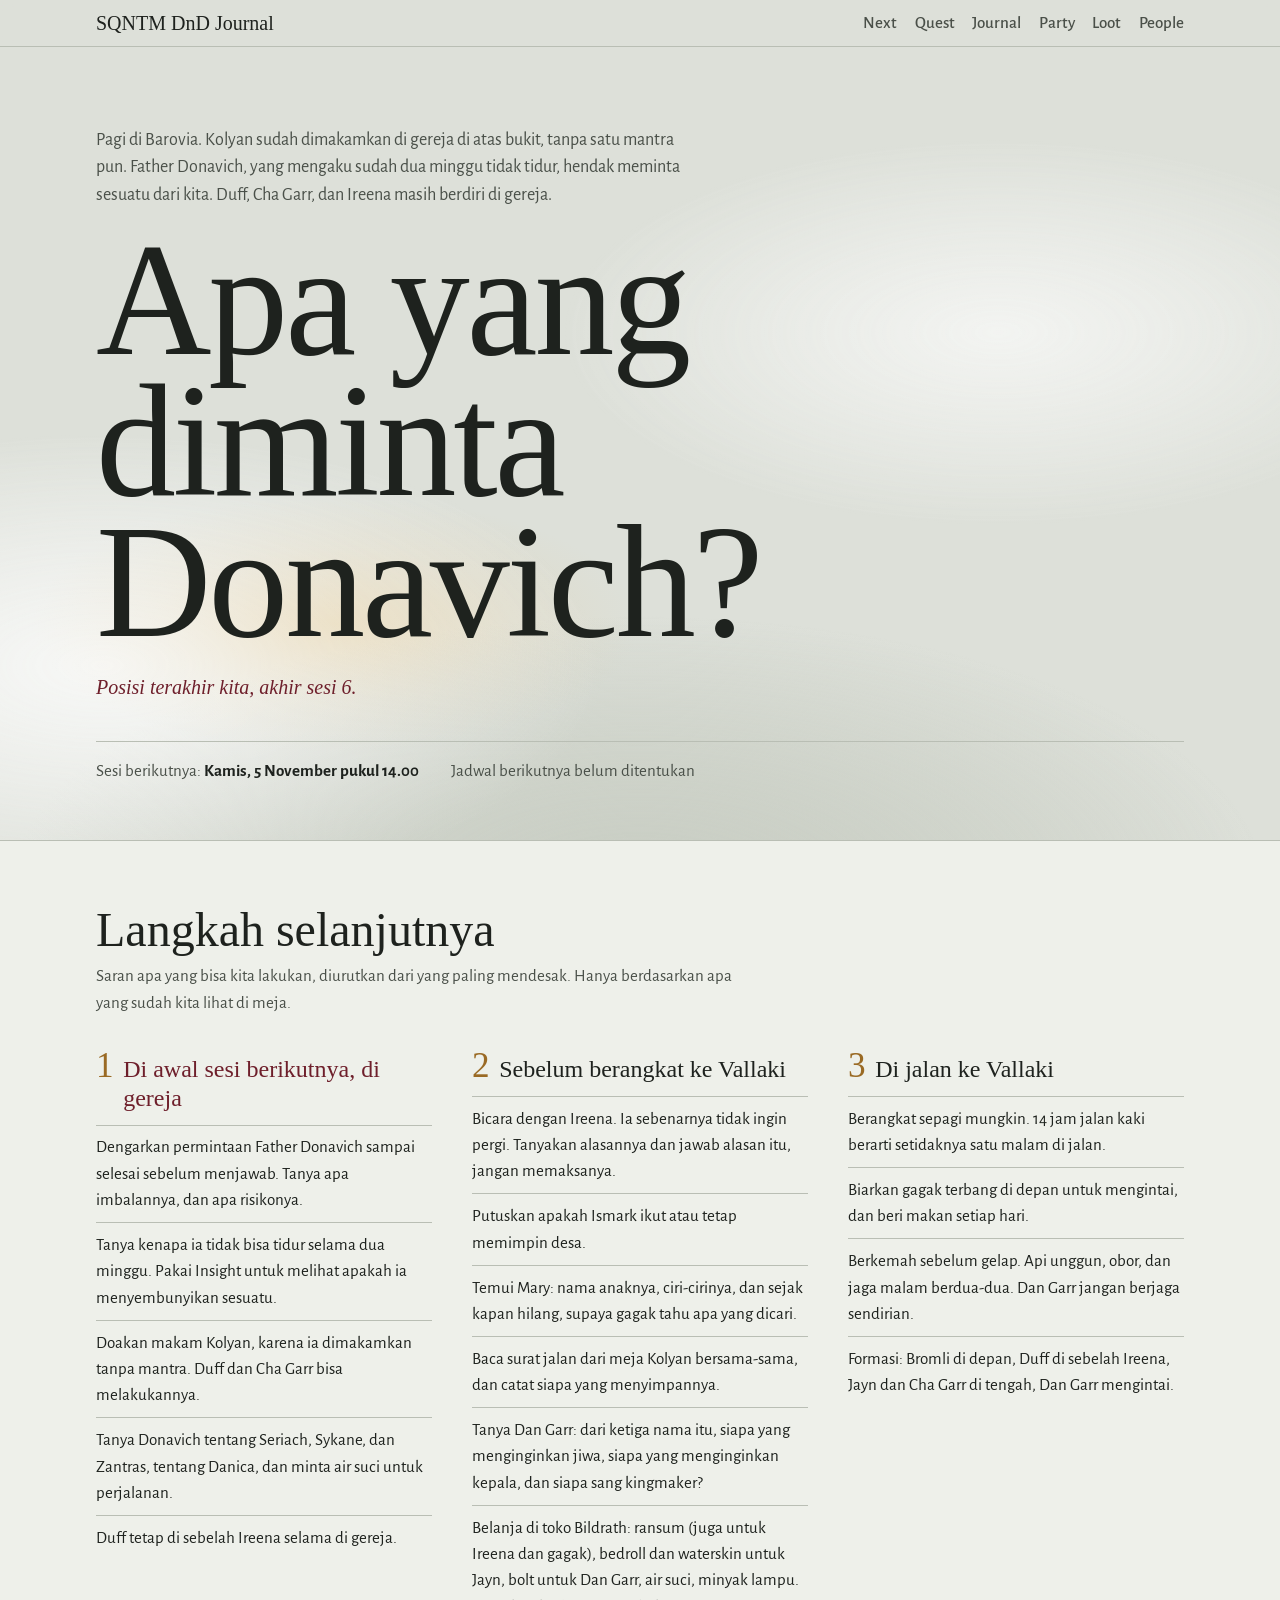
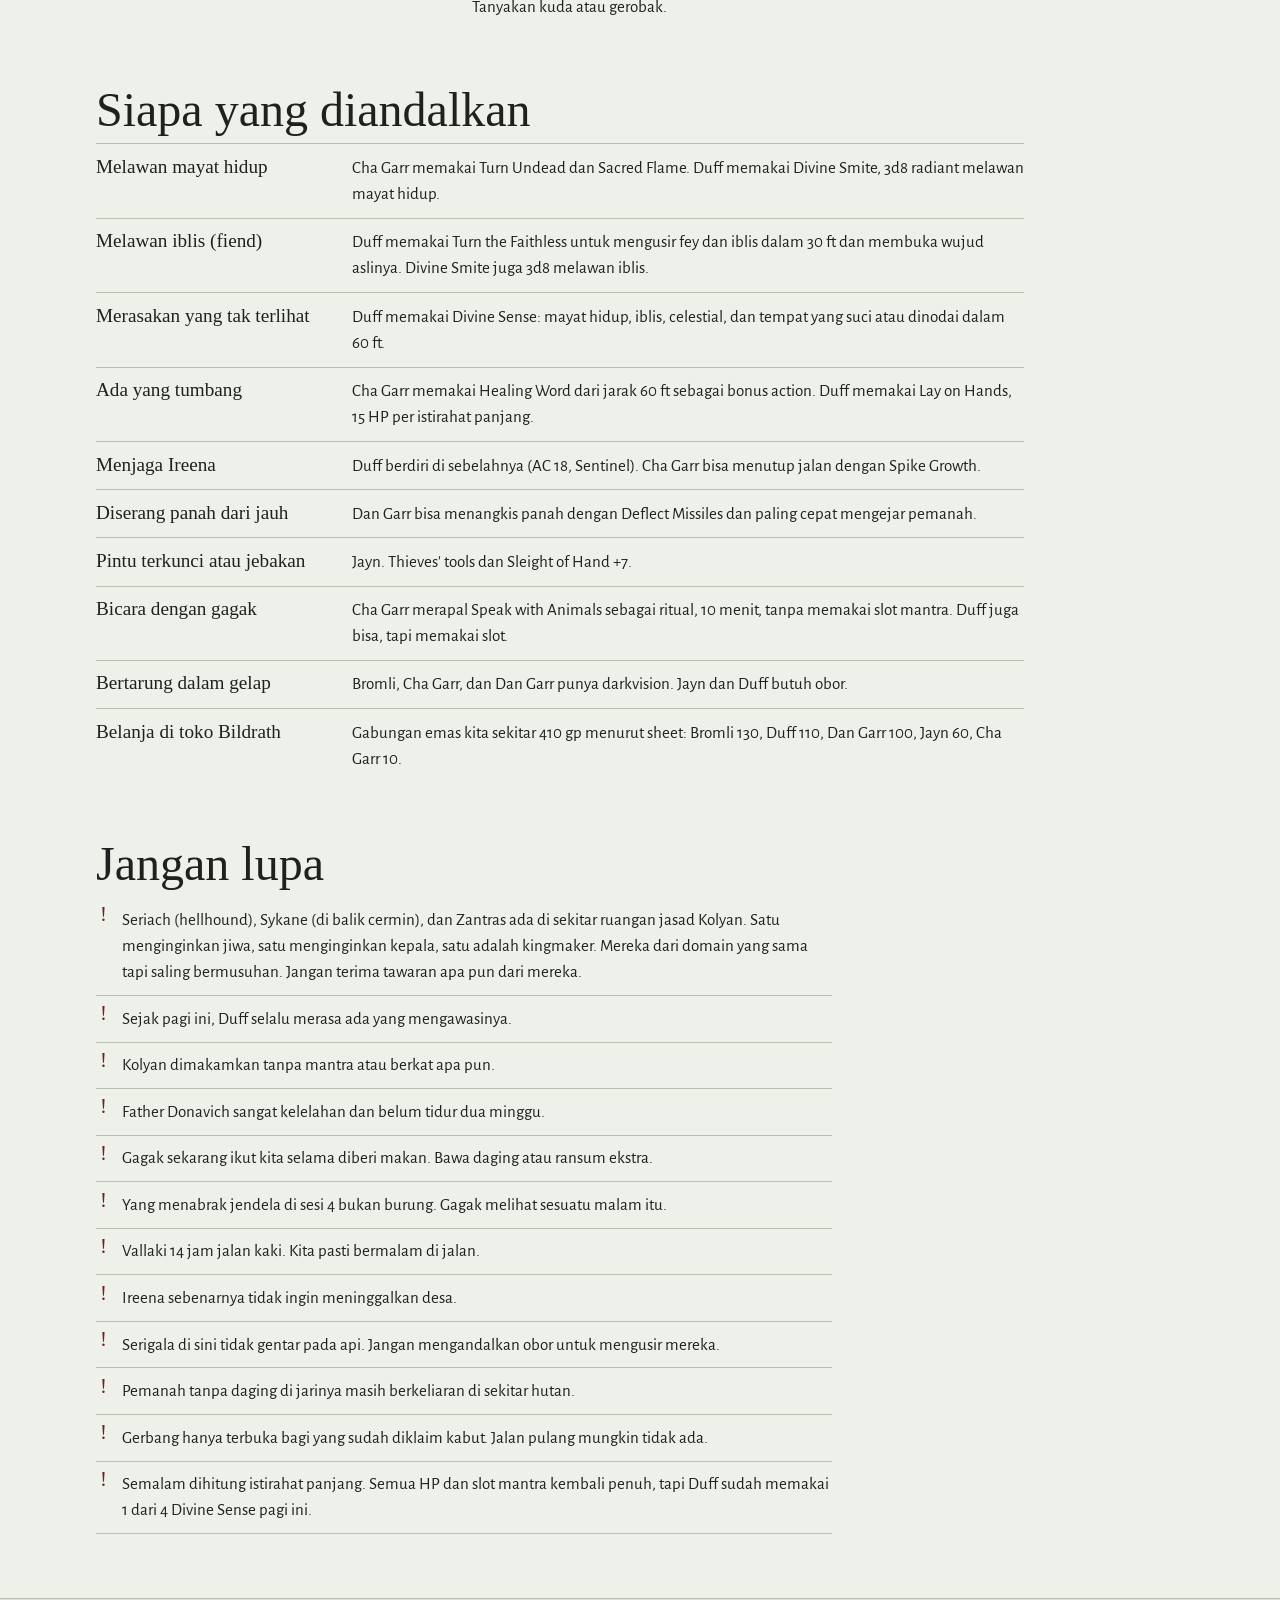
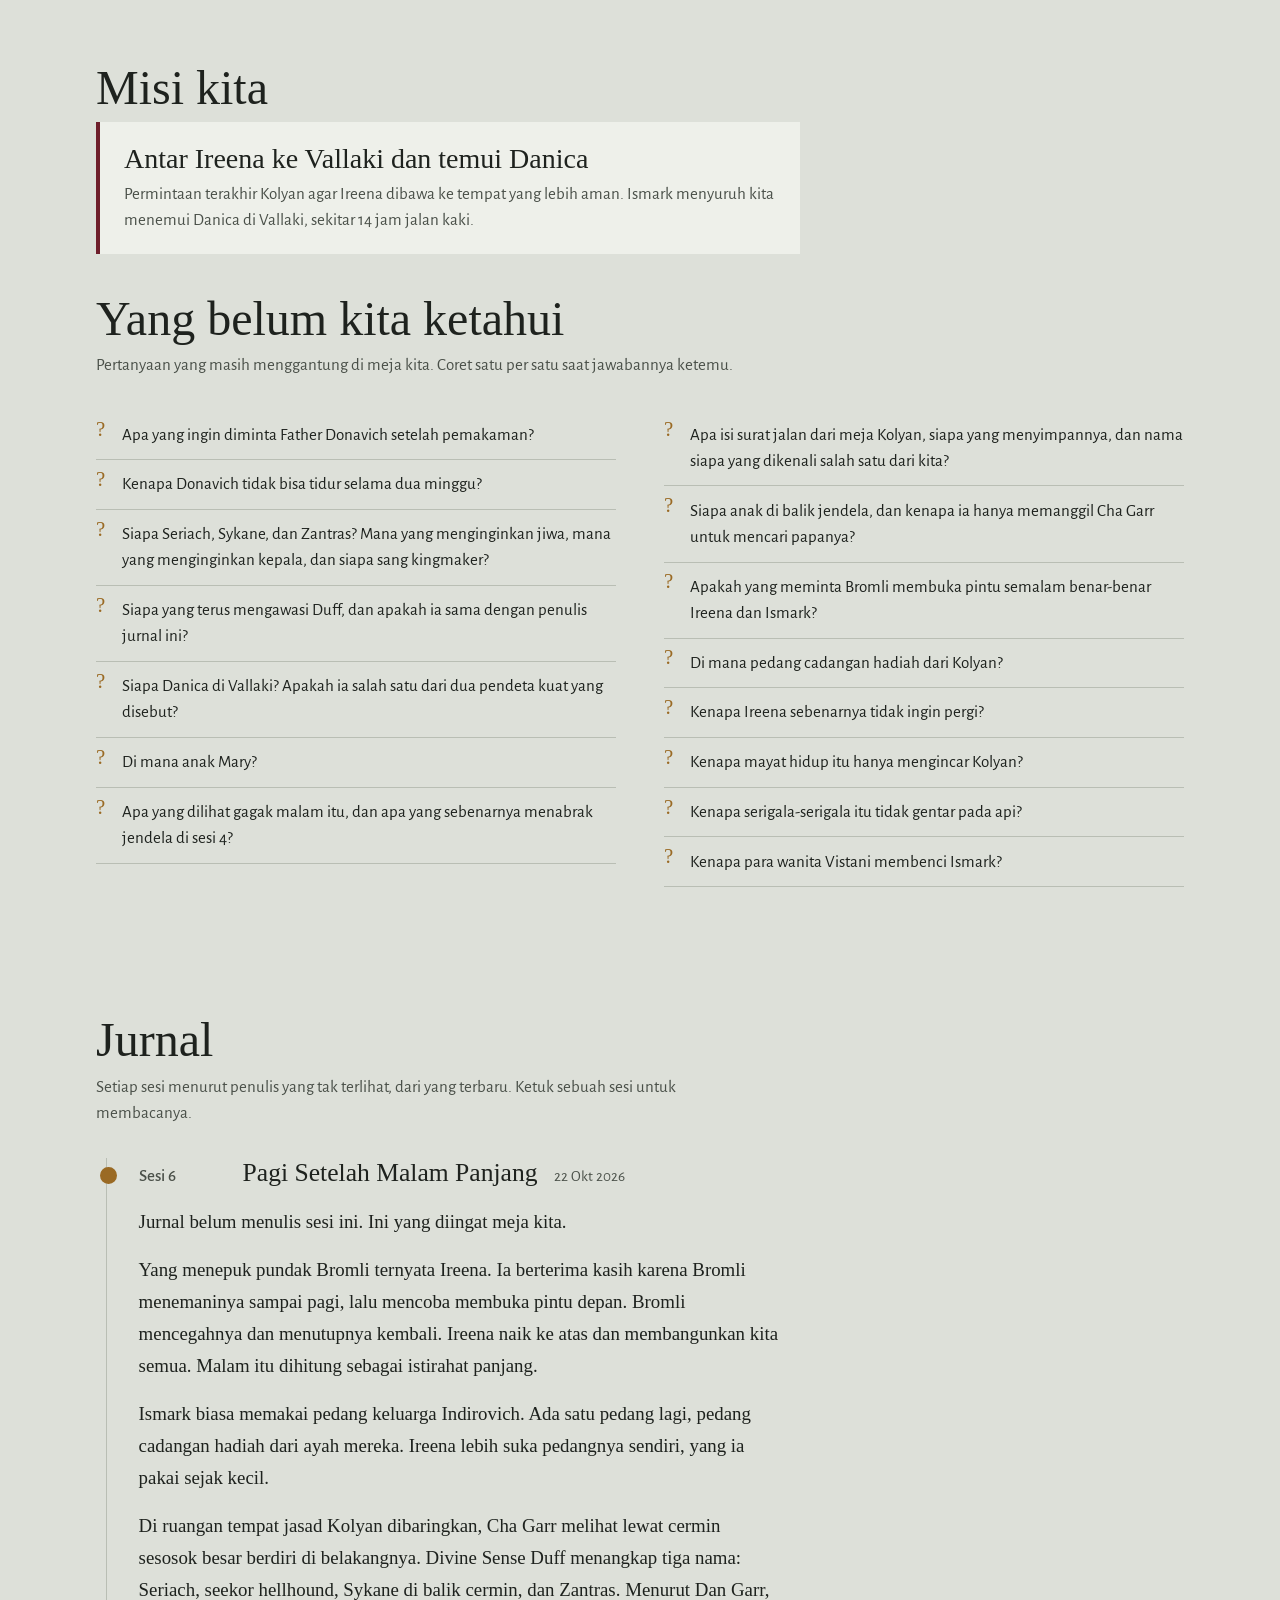
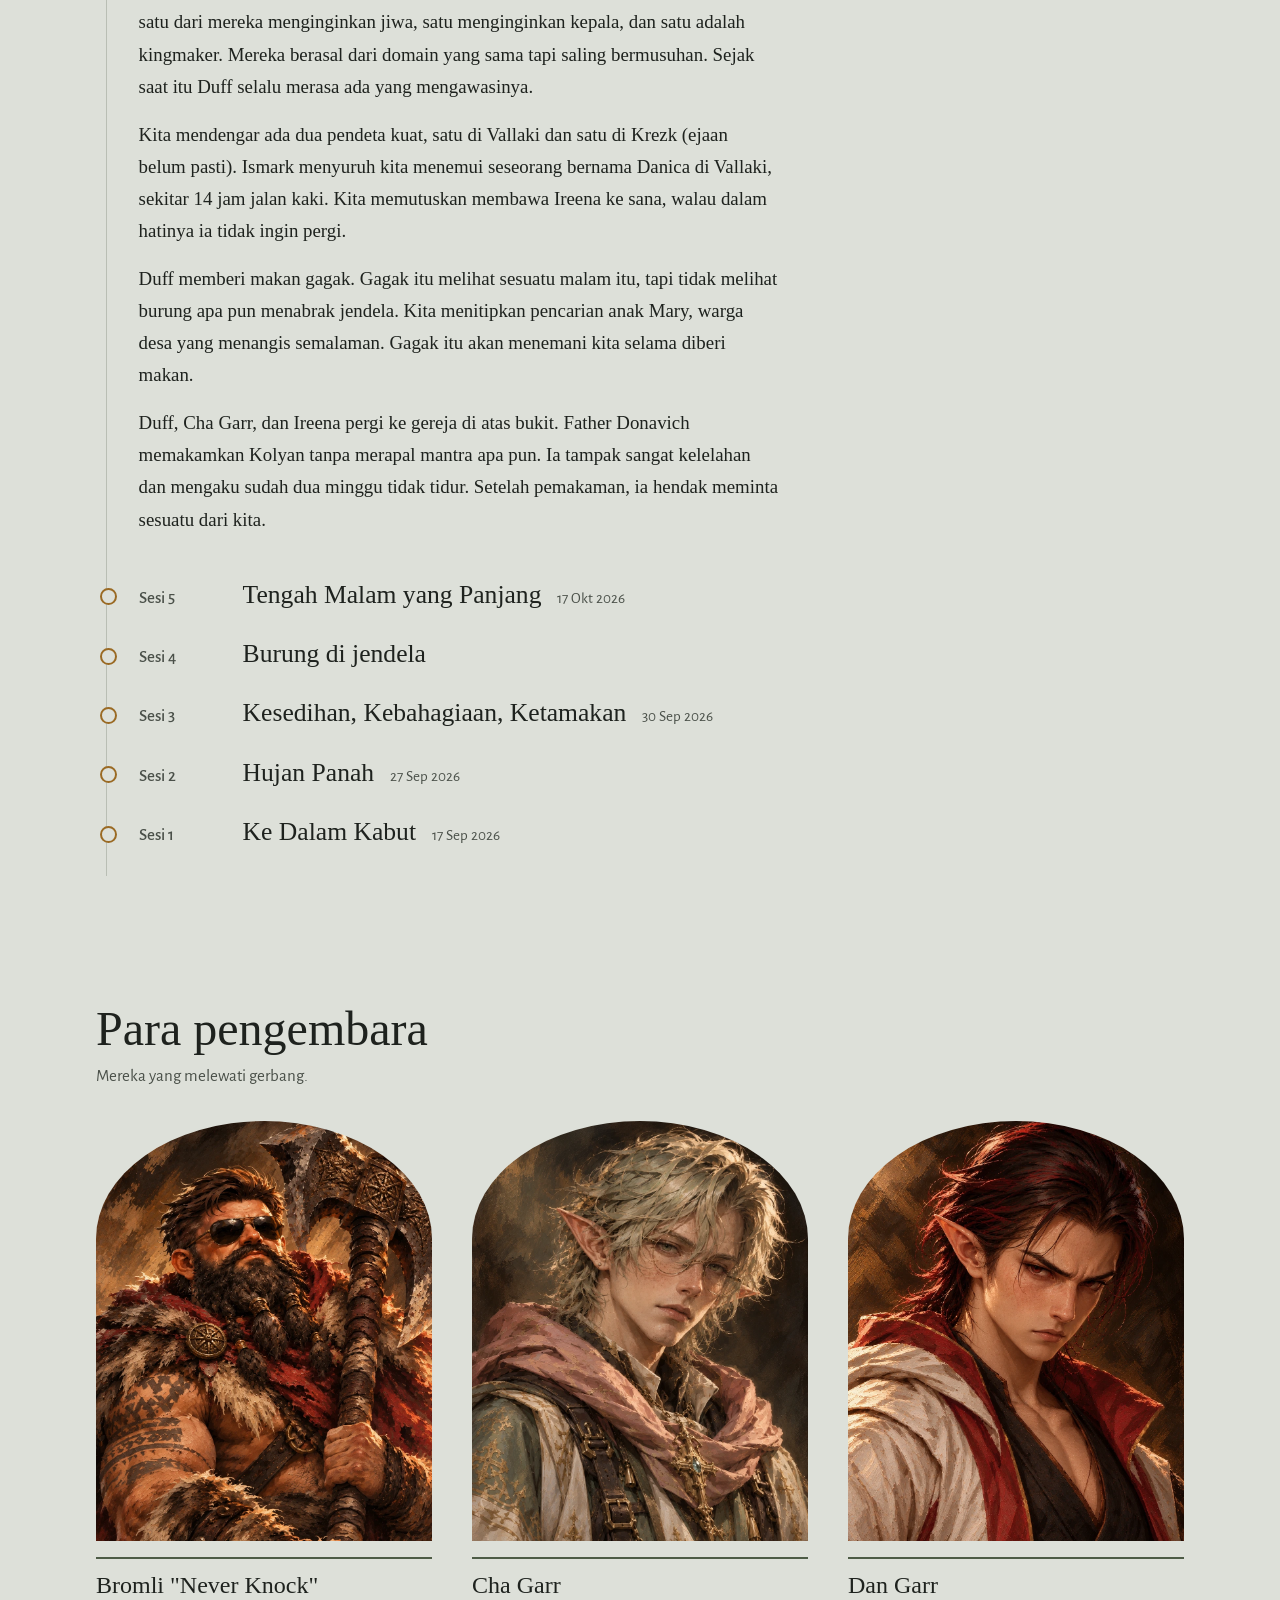
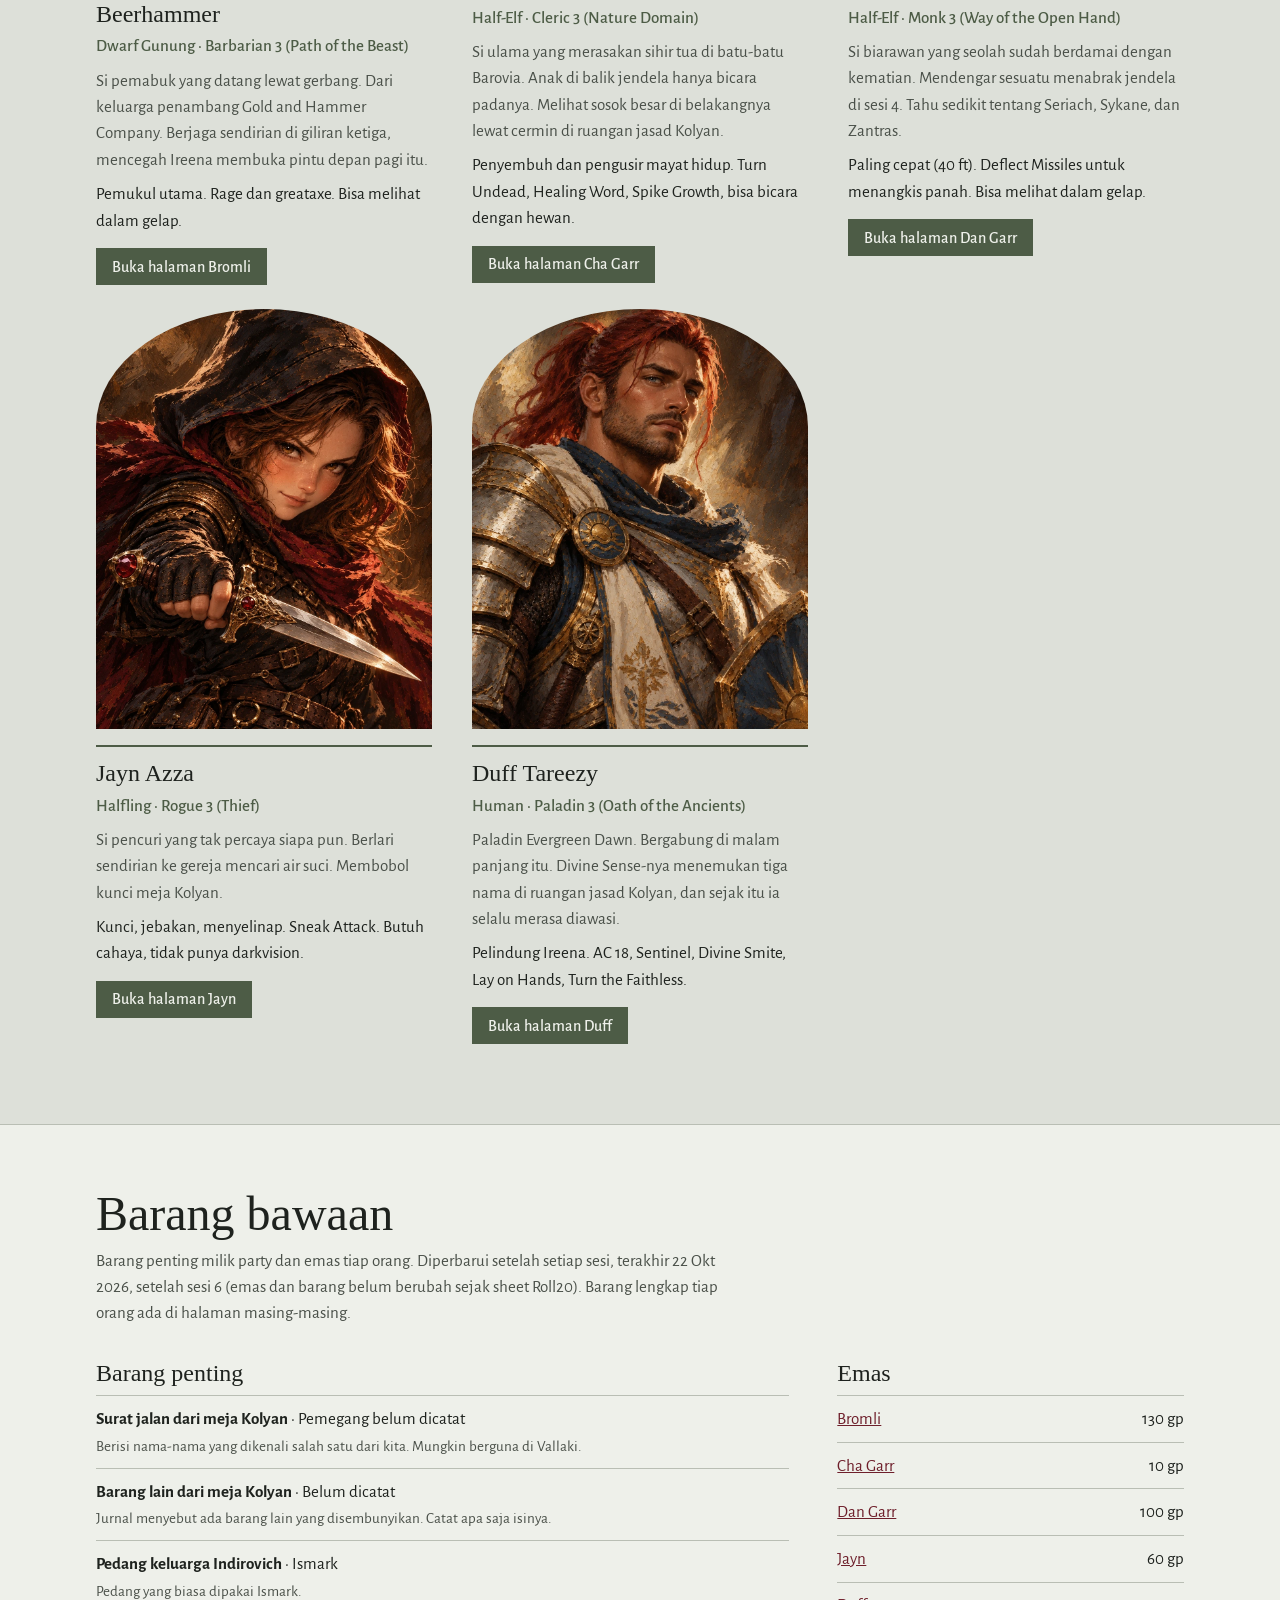
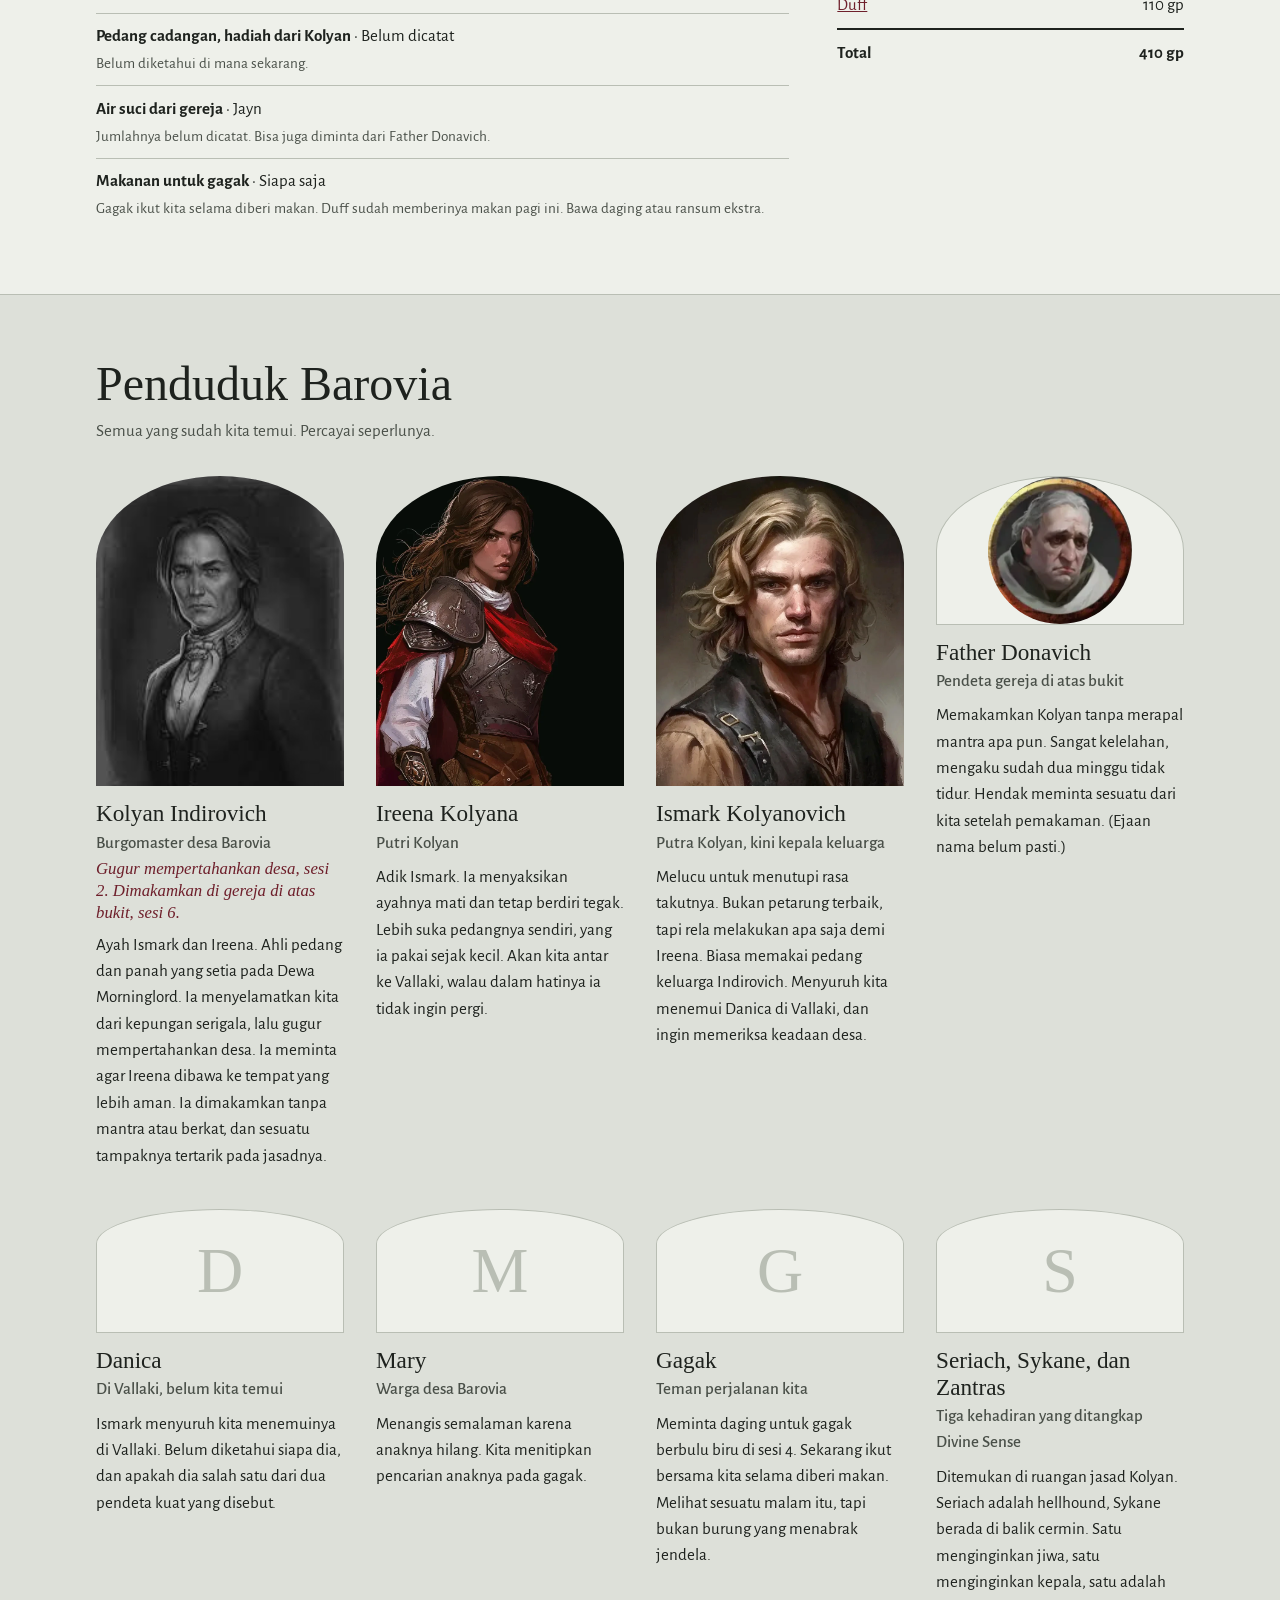
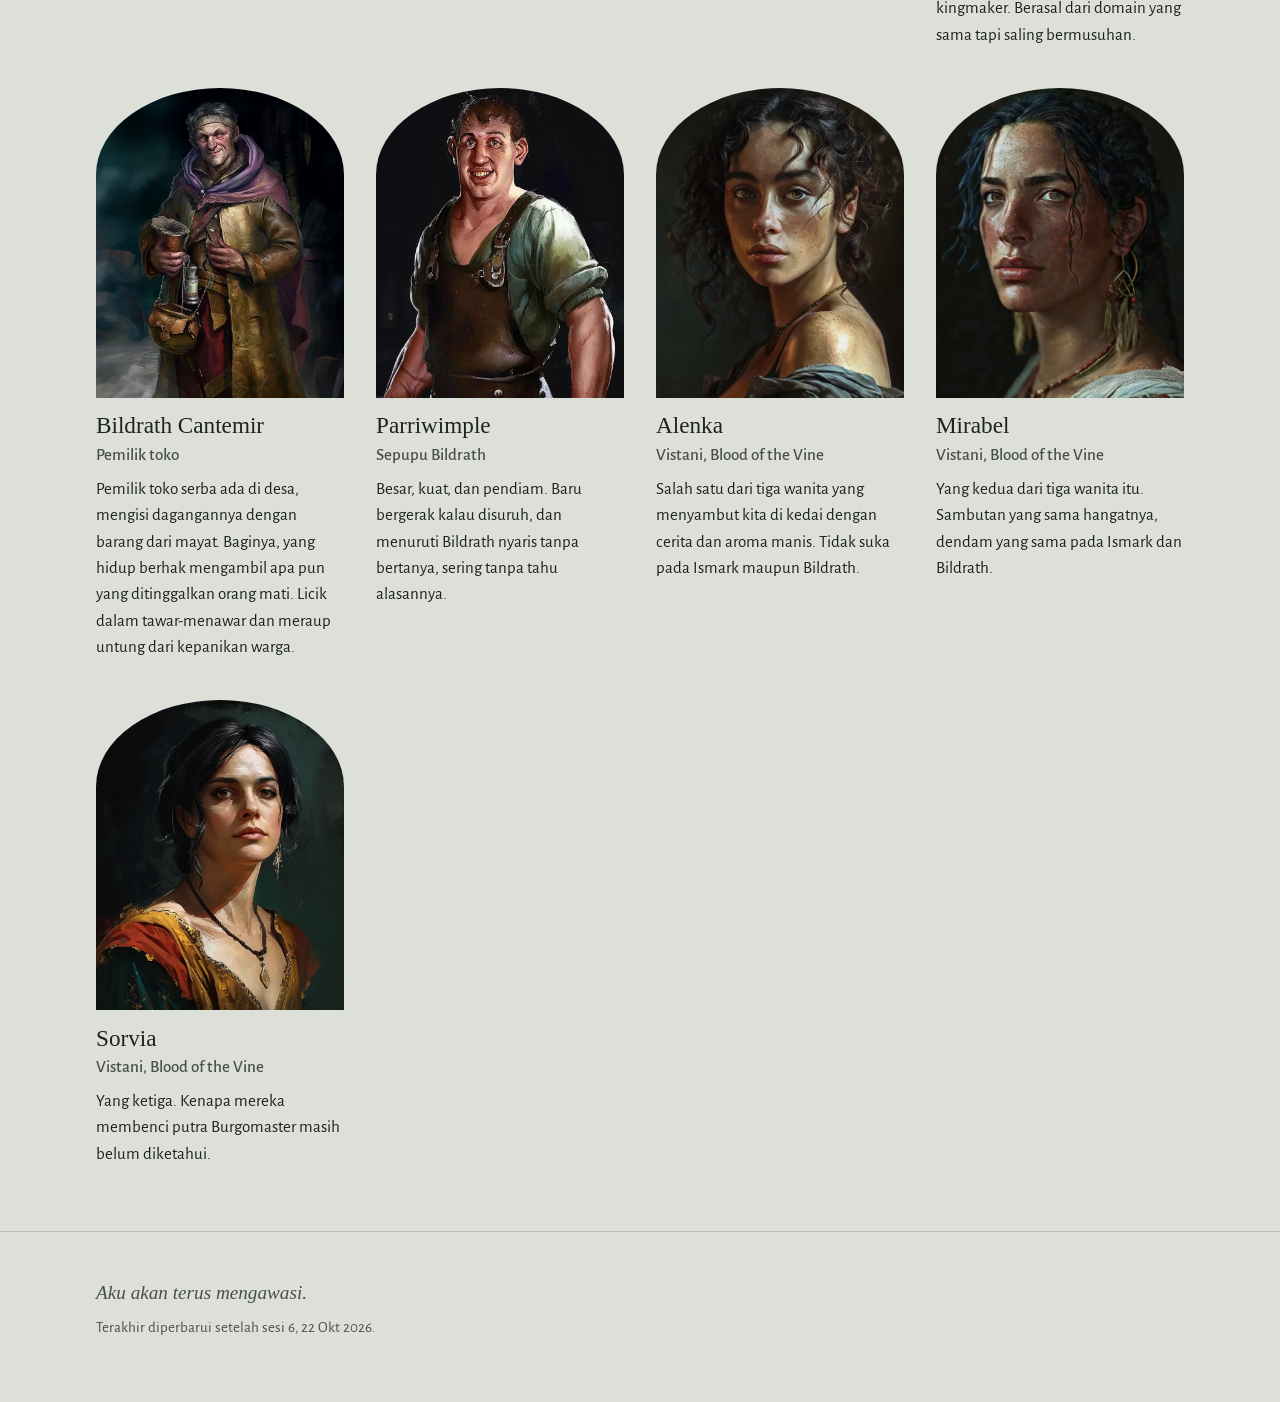
<file: index.html>
<!doctype html>
<html lang="id">
<head>
<meta charset="utf-8">
<meta name="viewport" content="width=device-width, initial-scale=1">
<title>SQNTM DnD Journal</title>
<meta name="description" content="Kampanye Curse of Strahd kita: rangkuman sesi, penduduk Barovia, dan misteri yang belum terjawab.">
<link rel="preconnect" href="https://fonts.googleapis.com">
<link rel="preconnect" href="https://fonts.gstatic.com" crossorigin>
<link href="https://fonts.googleapis.com/css2?family=IM+Fell+English:ital@0;1&family=Alegreya+Sans:ital,wght@0,400;0,500;0,700;1,400&display=swap" rel="stylesheet">
<link rel="stylesheet" href="style.css">
</head>
<body>
  <header class="bar">
    <div class="wrap">
      <strong>SQNTM DnD Journal</strong>
      <nav aria-label="Sections">
        <a href="#next-steps">Next</a>
        <a href="#quest">Quest</a>
        <a href="#journal">Journal</a>
        <a href="#party">Party</a>
        <a href="#loot">Loot</a>
        <a href="#people">People</a>
      </nav>
    </div>
  </header>

  <main>
    <section class="hero" aria-labelledby="leftoff">
      <div class="wrap">
        <p class="context" id="leftoff-context"></p>
        <h1 id="leftoff"></h1>
        <p class="who" id="leftoff-who"></p>
        <div class="next" id="next"></div>
      </div>
    </section>

    <section id="next-steps" class="guide">
      <div class="wrap">
        <h2>Langkah selanjutnya</h2>
        <p class="lede">Saran apa yang bisa kita lakukan, diurutkan dari yang paling mendesak. Hanya berdasarkan apa yang sudah kita lihat di meja.</p>
        <div class="steps" id="steps"></div>

        <div class="team">
          <h2>Siapa yang diandalkan</h2>
          <dl id="teamwork"></dl>
        </div>

        <div class="remind">
          <h2>Jangan lupa</h2>
          <ul id="reminders"></ul>
        </div>
      </div>
    </section>

    <section id="quest">
      <div class="wrap">
        <h2>Misi kita</h2>
        <div class="quest">
          <p class="name" id="quest-name"></p>
          <p class="from" id="quest-from"></p>
        </div>
        <h2>Yang belum kita ketahui</h2>
        <p class="lede">Pertanyaan yang masih menggantung di meja kita. Coret satu per satu saat jawabannya ketemu.</p>
        <ul class="threads" id="threads"></ul>
      </div>
    </section>

    <section id="journal">
      <div class="wrap">
        <h2>Jurnal</h2>
        <p class="lede">Setiap sesi menurut penulis yang tak terlihat, dari yang terbaru. Ketuk sebuah sesi untuk membacanya.</p>
        <div class="journal" id="sessions"></div>
      </div>
    </section>

    <section id="party">
      <div class="wrap">
        <h2>Para pengembara</h2>
        <p class="lede">Mereka yang melewati gerbang.</p>
        <div class="party" id="party-list"></div>
      </div>
    </section>

    <section id="loot" class="guide">
      <div class="wrap">
        <h2>Barang bawaan</h2>
        <p class="lede">Barang penting milik party dan emas tiap orang. Diperbarui setelah setiap sesi, terakhir <span id="loot-updated"></span>. Barang lengkap tiap orang ada di halaman masing-masing.</p>
        <div class="loot">
          <div>
            <h3>Barang penting</h3>
            <ul class="loot-shared" id="loot-shared"></ul>
          </div>
          <div>
            <h3>Emas</h3>
            <ul class="loot-gold" id="loot-gold"></ul>
          </div>
        </div>
      </div>
    </section>

    <section id="people">
      <div class="wrap">
        <h2>Penduduk Barovia</h2>
        <p class="lede">Semua yang sudah kita temui. Percayai seperlunya.</p>
        <div class="people" id="npcs"></div>
      </div>
    </section>
  </main>


  <footer>
    <div class="wrap"><p>Aku akan terus mengawasi.</p><p class="fresh" id="fresh"></p></div>
  </footer>

<script src="content.js"></script>
<script src="inventory.js"></script>
<script>
  const c = window.CAMPAIGN;
  const $ = (id) => document.getElementById(id);
  const el = (tag, attrs = {}, kids = []) => {
    const n = document.createElement(tag);
    for (const [k, v] of Object.entries(attrs)) k === "text" ? (n.textContent = v) : n.setAttribute(k, v);
    for (const kid of [].concat(kids)) n.append(kid);
    return n;
  };
  const paragraphs = (s) => s.split(/\n\s*\n/).map((p) => el("p", { text: p.trim() }));

  $("fresh").textContent = `Terakhir diperbarui setelah sesi ${c.lastUpdate.session}, ${c.lastUpdate.date}.`;

  // Hero
  $("leftoff-context").textContent = c.leftOff.text;
  $("leftoff").textContent = c.leftOff.quote;
  $("leftoff-who").textContent = `Posisi terakhir kita, akhir sesi ${c.leftOff.session}.`;

  const next = c.nextSession ? new Date(c.nextSession) : null;
  const fmt = new Intl.DateTimeFormat("id-ID", { weekday: "long", day: "numeric", month: "long", hour: "2-digit", minute: "2-digit" });
  const tick = () => {
    if (!next) {
      $("next").replaceChildren(el("span", {}, ["Sesi berikutnya: ", el("b", { text: "belum ditentukan" })]));
      return;
    }
    const ms = next - Date.now();
    let left;
    if (ms <= 0 && ms > -5 * 3600e3) left = "Sedang dimainkan";
    else if (ms <= 0) left = "Jadwal berikutnya belum ditentukan";
    else {
      const h = Math.floor(ms / 3600e3), m = Math.floor((ms % 3600e3) / 60e3);
      left = h >= 48 ? `${Math.round(h / 24)} hari lagi` : h === 0 ? `${m} menit lagi` : `${h} jam ${m} menit lagi`;
    }
    $("next").replaceChildren(
      el("span", {}, ["Sesi berikutnya: ", el("b", { text: fmt.format(next) })]),
      el("span", { text: left })
    );
  };
  tick(); setInterval(tick, 30e3);

  // Next steps and reminders
  $("steps").replaceChildren(...c.nextSteps.map((g) =>
    el("div", { class: "stage" }, [
      el("h3", { text: g.when }),
      el("ul", {}, g.steps.map((s) => el("li", { text: s })))
    ])));
  $("teamwork").replaceChildren(...c.teamwork.flatMap((t) => [el("dt", { text: t.need }), el("dd", { text: t.who })]));
  $("reminders").replaceChildren(...c.reminders.map((r) => el("li", { text: r })));

  // Quest
  $("quest-name").textContent = c.quest.name;
  $("quest-from").textContent = c.quest.from;
  $("threads").replaceChildren(...c.threads.map((t) => el("li", { text: t })));

  // Journal, newest first, latest open
  const ordered = [...c.sessions].sort((a, b) => b.n - a.n);
  $("sessions").replaceChildren(...ordered.map((s, i) => {
    const d = el("details", { class: "entry" + (i === 0 ? " latest" : "") + (s.quiet ? " quiet" : "") });
    if (i === 0) d.open = true;
    d.append(
      el("summary", {}, [
        el("span", { class: "num", text: `Sesi ${s.n}` }),
        el("span", { class: "ttl", text: s.title }),
        s.date ? el("span", { class: "date", text: s.date }) : ""
      ]),
      el("div", { class: "text", lang: s.lang }, paragraphs(s.text))
    );
    if (s.original) {
      d.append(el("details", { class: "original" }, [
        el("summary", { text: "Baca versi asli (English)" }),
        el("div", { class: "text", lang: "en" }, paragraphs(s.original))
      ]));
    }
    return d;
  }));

  // Party
  $("party-list").replaceChildren(...c.party.map((p) =>
    el("div", {}, [
      p.img ? el("img", { src: p.img, alt: `Potret ${p.name}`, loading: "lazy" }) : "",
      el("h3", { text: p.name }),
      el("p", { class: "cls", text: p.cls }),
      el("p", { text: p.note }),
      el("p", { class: "role", text: p.role }),
      el("a", { class: "open-tips", href: `character.html?id=${p.id}`, text: `Buka halaman ${p.short}` })
    ])));

  // Old share links (#tips-duff) now go to the character's own page.
  const legacy = location.hash.match(/^#tips-(.+)$/);
  if (legacy) location.replace(`character.html?id=${legacy[1]}`);

  // Shared loot
  const inv = window.INVENTORY;
  $("loot-updated").textContent = inv.updated;
  $("loot-shared").replaceChildren(...inv.shared.map((i) =>
    el("li", {}, [el("b", { text: i.item }), ` · ${i.holder}`, i.note ? el("span", { class: "note", text: i.note }) : ""])));
  const total = c.party.reduce((sum, p) => sum + (inv.people[p.id]?.gp || 0), 0);
  $("loot-gold").replaceChildren(
    ...c.party.map((p) => el("li", {}, [el("a", { href: `character.html?id=${p.id}#inventory`, text: p.short }), el("span", { text: `${inv.people[p.id]?.gp ?? 0} gp` })])),
    el("li", { class: "total" }, [el("span", { text: "Total" }), el("span", { text: `${total} gp` })])
  );

  // NPCs
  $("npcs").replaceChildren(...c.npcs.map((n) =>
    el("article", { class: "person" + (n.status === "dead" ? " dead" : "") + (n.token ? " token" : "") }, [
      el("figure", {}, [n.img
        ? el("img", { src: n.img, alt: `Potret ${n.name}`, loading: "lazy" })
        : el("div", { class: "noimg", "aria-hidden": "true", text: n.name.charAt(0) })]),
      el("h3", { text: n.name }),
      el("p", { class: "role", text: n.role }),
      n.fate ? el("p", { class: "fate", text: n.fate }) : "",
      el("p", { text: n.text })
    ])));
</script>
</body>
</html>
</file>
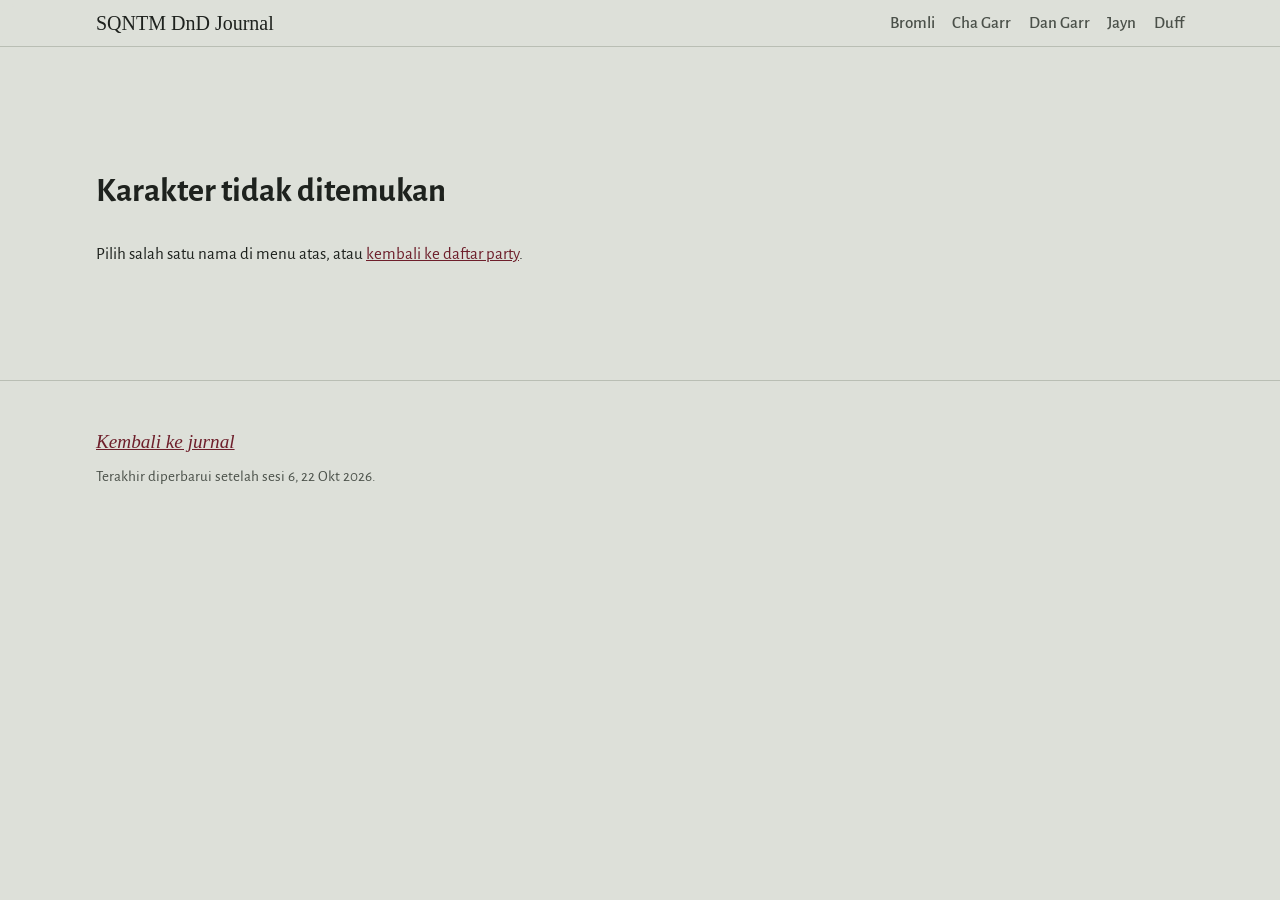
<file: character.html>
<!doctype html>
<html lang="id">
<head>
<meta charset="utf-8">
<meta name="viewport" content="width=device-width, initial-scale=1">
<title>SQNTM DnD Journal</title>
<meta name="description" content="Tips dan barang bawaan untuk satu karakter di kampanye Curse of Strahd kita.">
<link rel="preconnect" href="https://fonts.googleapis.com">
<link rel="preconnect" href="https://fonts.gstatic.com" crossorigin>
<link href="https://fonts.googleapis.com/css2?family=IM+Fell+English:ital@0;1&family=Alegreya+Sans:ital,wght@0,400;0,500;0,700;1,400&display=swap" rel="stylesheet">
<link rel="stylesheet" href="style.css">
<style>
  .bar strong a { color: inherit; text-decoration: none; }
  .bar nav a[aria-current="page"] { color: var(--wine); text-decoration: underline; text-underline-offset: 4px; }

  .char-hero { padding-block: 3rem 2rem; }
  .char-hero .wrap { display: grid; grid-template-columns: minmax(12rem, 20rem) 1fr; gap: 2.5rem; align-items: end; }
  .char-hero img {
    width: 100%; aspect-ratio: 4 / 5; object-fit: cover; object-position: center 20%;
    border-radius: 50% 50% 0 0 / 28% 28% 0 0; display: block; background: var(--vellum);
  }
  .char-hero h1 { font: 400 clamp(2.6rem, 8vw, 5rem)/.95 var(--display); margin: 0; }
  .char-hero .cls { color: var(--moss); font-weight: 500; font-size: 1.15rem; margin: .8rem 0 0; }
  .char-hero .role { margin: .8rem 0 0; max-width: 34rem; }
  .stats { display: flex; flex-wrap: wrap; gap: .5rem; margin: 1.25rem 0 0; padding: 0; list-style: none; }
  .stats li { background: var(--vellum); border: 1px solid var(--rule); padding: .35rem .7rem; font-weight: 500; }

  .jump { display: flex; flex-wrap: wrap; gap: .4rem 1.2rem; padding: 1rem 0 0; margin: 2rem 0 0; border-top: 1px solid var(--rule); }
  .jump a { color: var(--ink-soft); font-weight: 500; text-decoration: none; }
  .jump a:hover { color: var(--wine); }

  .char-body section { padding-block: 2.25rem; border-top: 1px solid var(--rule); }
  .char-body section:first-child { border-top: 0; }
  .char-body h2 { margin-bottom: 1rem; }
  .char-body .tonight h2 { color: var(--wine); }
  .char-body ol, .char-body ul { margin: 0; padding-left: 1.3rem; max-width: 44rem; }
  .char-body li { padding: .35rem 0; }
  .abilities { display: grid; grid-template-columns: minmax(10rem, 16rem) 1fr; margin: 0; }
  .abilities dt, .abilities dd { margin: 0; padding: .7rem 0; border-top: 1px solid var(--rule); }
  .abilities dt { font: 400 1.2rem/1.3 var(--display); padding-right: 1.5rem; }
  .abilities dd { max-width: 42rem; }

  .inv-top { display: flex; flex-wrap: wrap; align-items: baseline; gap: .5rem 2rem; margin-bottom: 1rem; color: var(--ink-soft); }
  .inv-top .gold { font: 400 2rem/1 var(--display); color: var(--candle); }
  .inv { width: 100%; max-width: 46rem; border-collapse: collapse; }
  .inv th { text-align: left; font-weight: 500; color: var(--ink-soft); padding: .4rem 0; border-bottom: 2px solid var(--ink); }
  .inv td { padding: .55rem 0; border-bottom: 1px solid var(--rule); vertical-align: top; }
  .inv td.qty, .inv th.qty { text-align: right; padding-right: 1.5rem; width: 4rem; font-variant-numeric: tabular-nums; }
  .inv td.note { color: var(--ink-soft); font-size: .95rem; }

  .missing { padding: 6rem 0; }

  @media (max-width: 44rem) {
    .char-hero .wrap { grid-template-columns: 1fr; }
    .char-hero img { max-width: 16rem; }
    .abilities { grid-template-columns: 1fr; }
    .abilities dd { border-top: 0; padding-top: 0; }
  }
</style>
</head>
<body>
  <header class="bar">
    <div class="wrap">
      <strong><a href="index.html">SQNTM DnD Journal</a></strong>
      <nav aria-label="Party" id="party-nav"></nav>
    </div>
  </header>

  <main id="main"></main>

  <footer>
    <div class="wrap"><p><a href="index.html#party">Kembali ke jurnal</a></p><p class="fresh" id="fresh"></p></div>
  </footer>

<script src="content.js"></script>
<script src="guides.js"></script>
<script src="inventory.js"></script>
<script>
  const c = window.CAMPAIGN, G = window.GUIDES, INV = window.INVENTORY;
  const $ = (id) => document.getElementById(id);
  const el = (tag, attrs = {}, kids = []) => {
    const n = document.createElement(tag);
    for (const [k, v] of Object.entries(attrs)) k === "text" ? (n.textContent = v) : n.setAttribute(k, v);
    for (const kid of [].concat(kids)) n.append(kid);
    return n;
  };

  $("fresh").textContent = `Terakhir diperbarui setelah sesi ${c.lastUpdate.session}, ${c.lastUpdate.date}.`;
  const id = new URLSearchParams(location.search).get("id");
  const p = c.party.find((x) => x.id === id);
  const g = G[id];
  const inv = INV.people[id];

  $("party-nav").replaceChildren(...c.party.map((x) =>
    el("a", { href: `character.html?id=${x.id}`, text: x.short, ...(x.id === id ? { "aria-current": "page" } : {}) })));

  if (!p || !g) {
    $("main").replaceChildren(el("div", { class: "wrap missing" }, [
      el("h1", { text: "Karakter tidak ditemukan" }),
      el("p", {}, ["Pilih salah satu nama di menu atas, atau ", el("a", { href: "index.html#party", text: "kembali ke daftar party" }), "."])
    ]));
  } else {
    document.title = `${p.short} · SQNTM DnD Journal`;
    const list = (tag, items) => el(tag, {}, items.map((t) => el("li", { text: t })));
    const sec = (sid, title, body, cls = "") => el("section", { id: sid, class: cls }, [el("h2", { text: title }), body]);

    const items = inv ? inv.items : [];
    $("main").replaceChildren(
      el("section", { class: "char-hero" }, [el("div", { class: "wrap" }, [
        el("img", { src: p.img, alt: `Potret ${p.name}` }),
        el("div", {}, [
          el("h1", { text: p.name }),
          el("p", { class: "cls", text: p.cls }),
          el("ul", { class: "stats" }, g.stats.split(" · ").map((s) => el("li", { text: s }))),
          el("p", { class: "role", text: p.role }),
          el("nav", { class: "jump", "aria-label": "Bagian halaman" }, [
            ["#tonight", "Sesi berikutnya"], ["#turn", "Saat bertarung"], ["#abilities", "Kemampuan"],
            ["#outside", "Di luar pertarungan"], ["#careful", "Hati-hati"], ["#inventory", "Barang bawaan"]
          ].map(([h, t]) => el("a", { href: h, text: t })))
        ])
      ])]),
      el("div", { class: "wrap char-body" }, [
        sec("tonight", "Sesi berikutnya", list("ul", g.tonight), "tonight"),
        sec("turn", "Giliranmu saat bertarung", list("ol", g.turn)),
        sec("abilities", "Kemampuan penting", el("dl", { class: "abilities" }, g.abilities.flatMap(([n, d]) => [el("dt", { text: n }), el("dd", { text: d })]))),
        sec("outside", "Di luar pertarungan", list("ul", g.outside)),
        sec("careful", "Hati-hati", list("ul", g.careful)),
        sec("inventory", "Barang bawaan", el("div", {}, [
          el("div", { class: "inv-top" }, [
            el("span", { class: "gold", text: `${inv ? inv.gp : 0} gp` }),
            el("span", { text: `Diperbarui ${INV.updated}.` })
          ]),
          el("table", { class: "inv" }, [
            el("thead", {}, [el("tr", {}, [el("th", { text: "Barang" }), el("th", { class: "qty", text: "Jumlah" }), el("th", { text: "Catatan" })])]),
            el("tbody", {}, items.map(([name, qty, note]) =>
              el("tr", {}, [el("td", { text: name }), el("td", { class: "qty", text: String(qty) }), el("td", { class: "note", text: note || "" })])))
          ])
        ]))
      ])
    );
    if (location.hash) document.querySelector(location.hash)?.scrollIntoView();
  }
</script>
</body>
</html>
</file>
<file: style.css>
:root {
    --mist: #dde0d9;
    --vellum: #eef0ea;
    --ink: #1e221e;
    --ink-soft: #4a5049;
    --wine: #6e1f2b;
    --candle: #9a6a24;
    --moss: #4d5c46;
    --rule: #b9beb4;
    --display: "IM Fell English", Georgia, serif;
    --body: "Alegreya Sans", system-ui, sans-serif;
  }
  * { box-sizing: border-box; }
  html { scroll-behavior: smooth; }
  body {
    margin: 0;
    background: var(--mist);
    color: var(--ink);
    font: 400 1.0625rem/1.55 var(--body);
    -webkit-font-smoothing: antialiased;
  }
  a { color: var(--wine); }
  :focus-visible { outline: 2px solid var(--wine); outline-offset: 3px; }
  .wrap { width: min(68rem, 100% - 2rem); margin-inline: auto; }

  /* Top bar */
  .bar {
    position: sticky; top: 0; z-index: 5;
    background: color-mix(in srgb, var(--mist) 88%, transparent);
    backdrop-filter: blur(6px);
    border-bottom: 1px solid var(--rule);
  }
  .bar .wrap { display: flex; align-items: center; justify-content: space-between; gap: 1rem; padding-block: .6rem; }
  .bar strong { font: 400 1.25rem/1 var(--display); }
  .bar nav { display: flex; gap: 1.1rem; flex-wrap: wrap; }
  .bar nav a { color: var(--ink-soft); text-decoration: none; font-weight: 500; }
  .bar nav a:hover { color: var(--wine); }

  /* Hero: the cliffhanger */
  .hero {
    position: relative; overflow: hidden;
    min-height: min(74vh, 40rem);
    display: grid; align-items: end;
    padding-block: 5rem 3.5rem;
    isolation: isolate;
  }
  .hero::before, .hero::after {
    content: ""; position: absolute; inset: -20%; z-index: -1;
    background:
      radial-gradient(40% 30% at 20% 70%, #fff9 0%, transparent 70%),
      radial-gradient(35% 25% at 70% 40%, #fff7 0%, transparent 70%),
      radial-gradient(50% 35% at 50% 90%, #c9cec4 0%, transparent 70%);
    animation: drift 38s ease-in-out infinite alternate;
  }
  .hero::after { animation-duration: 55s; animation-direction: alternate-reverse; opacity: .7; }
  @keyframes drift { from { transform: translateX(-6%); } to { transform: translateX(6%); } }
  @media (prefers-reduced-motion: reduce) { .hero::before, .hero::after { animation: none; } html { scroll-behavior: auto; } }

  .hero .context { max-width: 38rem; color: var(--ink-soft); font-size: 1.125rem; margin: 0 0 1.25rem; }
  /* One warm point in the fog: candlelight behind the door. */
  .hero .wrap { position: relative; }
  .hero .wrap::before {
    content: ""; position: absolute; z-index: -1;
    left: -4rem; bottom: 2rem; width: min(38rem, 90%); height: 16rem;
    background: radial-gradient(closest-side, #e8c27a66, #e8c27a1f 60%, transparent);
    pointer-events: none;
  }
  .hero h1 {
    margin: 0;
    font: 400 clamp(3.5rem, 13vw, 10rem)/.88 var(--display);
    letter-spacing: -.02em;
    color: var(--ink);
  }
  .hero .who { margin: 1.25rem 0 0; font: italic 400 1.25rem/1.4 var(--display); color: var(--wine); }
  .next {
    margin-top: 2.5rem; display: flex; flex-wrap: wrap; gap: .5rem 2rem; align-items: baseline;
    border-top: 1px solid var(--rule); padding-top: 1rem; color: var(--ink-soft);
  }
  .next b { color: var(--ink); font-weight: 700; }

  section { padding-block: 4rem; }
  h2 { font: 400 clamp(2rem, 5vw, 3rem)/1.05 var(--display); margin: 0 0 .5rem; }
  .lede { color: var(--ink-soft); margin: 0 0 2rem; max-width: 40rem; }

  /* Next steps: three stages in time order, then reminders */
  .guide { background: var(--vellum); border-block: 1px solid var(--rule); }
  .steps { display: grid; grid-template-columns: repeat(auto-fit, minmax(17rem, 1fr)); gap: 2rem 2.5rem; counter-reset: stage; }
  .stage { counter-increment: stage; }
  .stage h3 { font: 400 1.5rem/1.2 var(--display); margin: 0 0 .75rem; display: flex; gap: .6rem; align-items: baseline; }
  .stage h3::before { content: counter(stage); color: var(--candle); font-size: 2.2rem; line-height: 1; }
  .stage:first-child h3 { color: var(--wine); }
  .stage ul { margin: 0; padding: 0; list-style: none; }
  .stage li { padding: .55rem 0; border-top: 1px solid var(--rule); }
  .team { margin-top: 3.5rem; }
  .team dl { margin: 0; display: grid; grid-template-columns: minmax(10rem, 16rem) 1fr; }
  .team dt, .team dd { margin: 0; padding: .65rem 0; border-top: 1px solid var(--rule); }
  .team dt { font: 400 1.2rem/1.3 var(--display); padding-right: 1.5rem; }
  .team dd { max-width: 42rem; }
  @media (max-width: 40rem) {
    .team dl { grid-template-columns: 1fr; }
    .team dd { border-top: 0; padding-top: 0; }
  }
  .remind { margin-top: 3.5rem; max-width: 46rem; }
  .remind ul { margin: 0; padding: 0; list-style: none; }
  .remind li { padding: .6rem 0 .6rem 1.6rem; border-bottom: 1px solid var(--rule); position: relative; }
  .remind li::before { content: "!"; position: absolute; left: .25rem; top: .45rem; font: 400 1.3rem/1 var(--display); color: var(--wine); }

  /* Quest + threads */
  .quest {
    background: var(--vellum); border-left: 4px solid var(--wine);
    padding: 1.25rem 1.5rem; margin-bottom: 2.5rem; max-width: 44rem;
  }
  .quest p { margin: 0; }
  .quest .name { font: 400 1.75rem/1.2 var(--display); }
  .quest .from { color: var(--ink-soft); margin-top: .35rem; }
  .threads { list-style: none; padding: 0; margin: 0; columns: 2 22rem; column-gap: 3rem; }
  .threads li { break-inside: avoid; padding: .7rem 0 .7rem 1.6rem; border-bottom: 1px solid var(--rule); position: relative; }
  .threads li::before { content: "?"; position: absolute; left: 0; top: .55rem; font: 400 1.3rem/1 var(--display); color: var(--candle); }

  /* Journal */
  .journal { border-left: 1px solid var(--rule); margin-left: .6rem; }
  .entry { position: relative; padding: 0 0 1.75rem 2rem; }
  .entry::before {
    content: ""; position: absolute; left: -.42rem; top: .55rem;
    width: .8rem; height: .8rem; border-radius: 50%;
    background: var(--mist); border: 2px solid var(--candle);
  }
  .entry.latest::before { background: var(--candle); }
  .entry summary { cursor: pointer; list-style: none; display: flex; flex-wrap: wrap; gap: .25rem 1rem; align-items: baseline; }
  .entry summary::-webkit-details-marker { display: none; }
  .entry .num { color: var(--ink-soft); font-weight: 500; min-width: 5.5rem; }
  .entry .ttl { font: 400 1.6rem/1.2 var(--display); }
  .entry summary:hover .ttl { color: var(--wine); }
  .entry .date { color: var(--ink-soft); font-size: .95rem; }
  .entry.quiet .ttl { color: var(--ink-soft); font-style: italic; }
  .entry .text {
    max-width: 40rem; margin-top: 1rem;
    font: 400 1.18rem/1.7 var(--display);
  }
  .entry .text p { margin: 0 0 1rem; }
  .entry .original { max-width: 40rem; }
  .entry .original summary { display: inline; color: var(--wine); font-weight: 500; text-decoration: underline; text-underline-offset: 3px; }
  .entry .original .text { color: var(--ink-soft); }

  /* Party */
  .party { display: grid; grid-template-columns: repeat(auto-fill, minmax(18rem, 1fr)); gap: .5rem 2.5rem; }
  .party div { padding: 1rem 0; border-top: 2px solid var(--moss); }
  .party h3 { font: 400 1.5rem/1.2 var(--display); margin: 0 0 .3rem; }
  .party p { margin: 0 0 .5rem; color: var(--ink-soft); }
  .party .cls { color: var(--moss); font-weight: 500; }
  .party img {
    width: 100%; aspect-ratio: 4 / 5; object-fit: cover; object-position: center 20%;
    border-radius: 50% 50% 0 0 / 28% 28% 0 0; display: block; margin-bottom: 1rem;
    background: var(--vellum);
  }
  .party > div { border-top: 0; padding-top: 0; }
  .party h3 { padding-top: .75rem; border-top: 2px solid var(--moss); }
  .party .role { color: var(--ink); margin: 0; }

  /* People of Barovia */
  .people { display: grid; grid-template-columns: repeat(auto-fill, minmax(15rem, 1fr)); gap: 2.5rem 2rem; }
  .person figure { margin: 0; }
  .person img {
    width: 100%; aspect-ratio: 4 / 5; object-fit: cover; object-position: top;
    border-radius: 50% 50% 0 0 / 28% 28% 0 0;
    background: var(--vellum);
    display: block;
  }
  .person.dead img { filter: grayscale(1) contrast(.9) brightness(.92); }
  .person h3 { font: 400 1.45rem/1.15 var(--display); margin: .9rem 0 .15rem; }
  .person .role { color: var(--ink-soft); margin: 0 0 .5rem; font-weight: 500; }
  .person .fate { color: var(--wine); margin: -.35rem 0 .5rem; font: italic 400 1.05rem/1.3 var(--display); }
  .person p { margin: 0; }

  /* Link from party card to character page */
  .party .open-tips {
    display: inline-block; margin-top: .9rem; font: 500 1rem/1 var(--body); color: var(--vellum);
    background: var(--moss); padding: .65rem 1rem; text-decoration: none;
  }
  .party .open-tips:hover { background: var(--wine); }

  footer { padding-block: 3rem 4rem; color: var(--ink-soft); border-top: 1px solid var(--rule); }
  footer p { margin: 0; font: italic 400 1.2rem/1.4 var(--display); }

  @media (max-width: 40rem) {
    .bar .wrap { flex-wrap: wrap; row-gap: .3rem; }
    .bar strong { white-space: nowrap; }
    .bar nav { gap: .9rem; font-size: .95rem; }
    .hero { padding-block: 3rem 2.5rem; }
    .entry { padding-left: 1.4rem; }
  }

  /* Loot */
  .loot { display: grid; grid-template-columns: 2fr 1fr; gap: 2rem 3rem; }
  .loot h3 { font: 400 1.5rem/1.2 var(--display); margin: 0 0 .5rem; }
  .loot ul { list-style: none; margin: 0; padding: 0; }
  .loot li { padding: .6rem 0; border-top: 1px solid var(--rule); }
  .loot-shared .note { display: block; color: var(--ink-soft); font-size: .95rem; margin-top: .15rem; }
  .loot-gold li { display: flex; justify-content: space-between; gap: 1rem; }
  .loot-gold li.total { font-weight: 700; border-top: 2px solid var(--ink); }
  @media (max-width: 48rem) { .loot { grid-template-columns: 1fr; } }

  footer p.fresh { margin-top: .6rem; font: 400 .95rem/1.4 var(--body); font-style: normal; color: var(--ink-soft); }

  .person .noimg {
    width: 100%; aspect-ratio: 2 / 1; display: grid; place-items: center;
    border-radius: 50% 50% 0 0 / 28% 28% 0 0; background: var(--vellum); border: 1px solid var(--rule);
    font: 400 4rem/1 var(--display); color: var(--rule);
  }

  /* Small round VTT tokens: show at natural size instead of stretching into the arch */
  .person.token figure { aspect-ratio: 2 / 1; display: grid; place-items: center; background: var(--vellum); border: 1px solid var(--rule); border-radius: 50% 50% 0 0 / 50% 50% 0 0; }
  .person.token img { width: auto; max-width: 9rem; aspect-ratio: auto; border-radius: 50%; background: none; }
</file>
